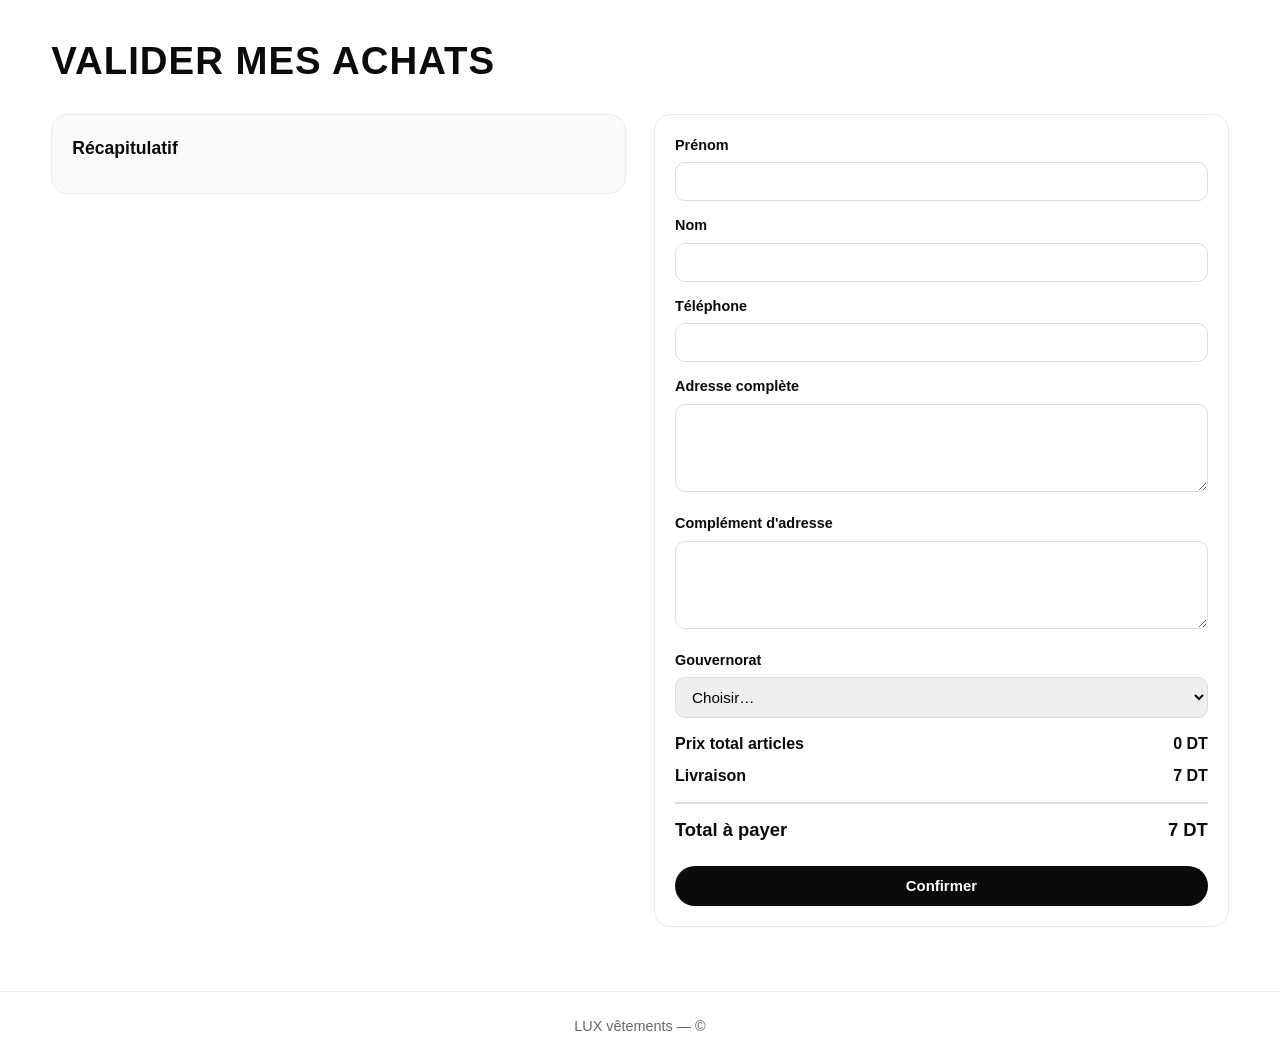
<file: checkout.html>
<!DOCTYPE html>
<html lang="fr">
<head>
  <meta charset="utf-8" />
  <meta name="viewport" content="width=device-width, initial-scale=1" />
  <title>Valider mes achats — LUX vêtements</title>
  <link rel="stylesheet" href="css/site.css" />
</head>
<body>
  <header class="navbar">
    <div class="container nav-wrap">
      <button class="menu-btn" id="menuBtn" type="button" aria-label="Menu"><span></span></button>
      <a class="logo" href="index.html">
        <img src="logo-lux.png" width="48" height="48" alt="LUX vêtements — logo luxe métallique avec couronne et monogramme" />
        <span>LUX</span> vêtements
      </a>
      <ul class="nav-links" id="navLinks">
        <li><a href="index.html#home" id="navHome">Accueil</a></li>
        <li><a href="produits.html" id="navShop">Boutique</a></li>
        <li><a href="index.html#categories" id="navCategories">Catégories</a></li>
        <li><a href="index.html#contact" id="navContact">Contact</a></li>
        <li><a href="produits.html" id="btnAllProducts">Voir tous les produits</a></li>
        <li class="nav-lang-mobile">
          <button type="button" class="lang-option nav-lang-opt" data-lang="fr" id="navLangFr">Français</button>
          <button type="button" class="lang-option nav-lang-opt" data-lang="ar" id="navLangAr">العربية</button>
        </li>
      </ul>
      <div class="nav-actions">
        <div class="lang-dropdown">
          <button type="button" class="lang-toggle" id="langToggleBtn">Français</button>
          <div class="lang-menu" id="langMenu">
            <button type="button" class="lang-option" data-lang="fr" id="langOptionFr">Français</button>
            <button type="button" class="lang-option" data-lang="ar" id="langOptionAr">العربية</button>
          </div>
        </div>
        <a class="cart-btn" href="produits.html">
          <svg viewBox="0 0 24 24" fill="none" stroke="currentColor" stroke-width="2" aria-hidden="true" width="16" height="16" style="flex-shrink:0"><path d="M6 2 3 6v14a2 2 0 0 0 2 2h14a2 2 0 0 0 2-2V6l-3-4z"/><line x1="3" y1="6" x2="21" y2="6"/><path d="M16 10a4 4 0 0 1-8 0"/></svg>
          <span id="cartLabelText">Panier</span>
        </a>
      </div>
    </div>
  </header>

  <main class="checkout-page container">
    <h1 class="section-title" id="pageTitle" style="margin-bottom: 8px">Valider mes achats</h1>
    <p class="section-subtitle" id="pageSub" style="margin-bottom: 24px"></p>

    <div class="checkout-grid">
      <div class="checkout-card">
        <h2 style="margin-bottom: 12px; font-size: 1.1rem" id="recapTitle">Récapitulatif</h2>
        <div id="cartReview"></div>
      </div>
      <div>
        <form id="checkoutForm" class="checkout-card" style="background: #fff">
          <div class="field">
            <label for="firstName" id="labelFirst">Prénom</label>
            <input id="firstName" name="firstName" type="text" autocomplete="given-name" required />
          </div>
          <div class="field">
            <label for="lastName" id="labelLast">Nom</label>
            <input id="lastName" name="lastName" type="text" autocomplete="family-name" required />
          </div>
          <div class="field">
            <label for="phone" id="labelPhone">Téléphone</label>
            <input id="phone" name="phone" type="tel" inputmode="numeric" autocomplete="tel" required />
          </div>
          <div class="field">
            <label for="address" id="labelAddress">Adresse complète</label>
            <textarea id="address" name="address" required></textarea>
          </div>
          <div class="field">
            <label for="addressExtra" id="labelExtra">Complément d'adresse</label>
            <textarea id="addressExtra" name="addressExtra"></textarea>
          </div>
          <div class="field">
            <label for="governorateSelect" id="labelGov">Gouvernorat</label>
            <select id="governorateSelect" name="governorate" required>
              <option value="" id="govPlaceholder">Choisir…</option>
            </select>
          </div>

          <div class="checkout-summary-row">
            <span id="lblSubtotal">Prix total articles</span>
            <span id="subtotalEl">0 DT</span>
          </div>
          <div class="checkout-summary-row">
            <span id="lblShip">Livraison</span>
            <span id="shippingEl">7 DT</span>
          </div>
          <div class="checkout-summary-row grand">
            <span id="lblGrand">Total à payer</span>
            <span id="grandTotalEl">7 DT</span>
          </div>

          <div class="checkout-error" id="checkoutError"></div>
          <div id="checkoutStatus" style="font-weight: 600; margin: 8px 0"></div>

          <button type="submit" class="btn btn-primary" id="confirmBtn" style="width: 100%; margin-top: 12px">Confirmer</button>
        </form>
      </div>
    </div>
  </main>

  <footer>
    <div class="container">
      LUX vêtements — © <span id="year"></span>
    </div>
  </footer>

  <script type="module" src="js/checkout-page.js"></script>
</body>
</html>
</file>
<file: css/site.css>
:root {
  --black: #0b0b0b;
  --white: #ffffff;
  --gold: #c8a86b;
  --muted: #f6f6f6;
  --text-soft: #707070;
  --radius: 16px;
  --shadow: 0 20px 45px rgba(0, 0, 0, 0.08);
  --transition: 260ms ease;
  --container: 1200px;
  --danger: #c62828;
}

* {
  margin: 0;
  padding: 0;
  box-sizing: border-box;
}

html {
  scroll-behavior: smooth;
}

body {
  font-family: "Segoe UI", Tahoma, Geneva, Verdana, sans-serif;
  background: var(--white);
  color: var(--black);
  line-height: 1.5;
  overflow-x: hidden;
}

body[dir="rtl"] {
  font-family: "Segoe UI", Tahoma, "Arabic UI Text", sans-serif;
}

img {
  max-width: 100%;
  display: block;
}

a {
  color: inherit;
  text-decoration: none;
}

.container {
  width: min(92%, var(--container));
  margin-inline: auto;
}

.navbar {
  position: sticky;
  top: 0;
  z-index: 1000;
  background: rgba(255, 255, 255, 0.95);
  backdrop-filter: blur(8px);
  border-bottom: 1px solid #efefef;
}

.nav-wrap {
  min-height: 74px;
  display: flex;
  align-items: center;
  justify-content: space-between;
  gap: 16px;
  flex-wrap: wrap;
}

.logo {
  display: flex;
  align-items: center;
  gap: 10px;
  font-size: 0.95rem;
  font-weight: 800;
  letter-spacing: 1.2px;
  text-transform: uppercase;
}

.logo img {
  width: 48px;
  height: 48px;
  border-radius: 999px;
  object-fit: cover;
  border: 1px solid #ddd;
}

.logo span {
  color: var(--gold);
}

.nav-links {
  display: flex;
  align-items: center;
  gap: 22px;
  list-style: none;
}

.nav-links a {
  position: relative;
  font-weight: 600;
  font-size: 0.93rem;
}

.nav-links a::after {
  content: "";
  position: absolute;
  left: 0;
  bottom: -6px;
  width: 0;
  height: 2px;
  background: var(--gold);
  transition: width var(--transition);
}

.nav-links a:hover::after {
  width: 100%;
}

.nav-links.open {
  display: flex !important;
  flex-direction: column;
  position: absolute;
  top: 74px;
  left: 0;
  right: 0;
  background: #fff;
  padding: 16px;
  border-bottom: 1px solid #eee;
  z-index: 999;
}

.lang-dropdown {
  position: relative;
}

.lang-toggle {
  border: 1px solid #ddd;
  background: #fff;
  border-radius: 999px;
  padding: 7px 12px;
  font-weight: 700;
  cursor: pointer;
  transition: var(--transition);
  white-space: nowrap;
}

.lang-toggle:hover {
  border-color: var(--black);
  background: var(--black);
  color: #fff;
}

.lang-menu {
  position: absolute;
  top: calc(100% + 8px);
  right: 0;
  min-width: 170px;
  border: 1px solid #e7e7e7;
  border-radius: 12px;
  background: #fff;
  box-shadow: 0 14px 30px rgba(0, 0, 0, 0.12);
  padding: 6px;
  display: none;
  z-index: 1200;
}

.lang-menu.open {
  display: grid;
  gap: 4px;
}

.lang-option {
  border: 0;
  border-radius: 9px;
  background: #fff;
  text-align: left;
  padding: 8px 10px;
  font-weight: 700;
  cursor: pointer;
  transition: var(--transition);
}

.lang-option:hover {
  background: #f5f5f5;
}

.menu-btn {
  border: 1px solid #dfdfdf;
  background: var(--white);
  width: 42px;
  height: 42px;
  border-radius: 10px;
  display: none;
  align-items: center;
  justify-content: center;
  cursor: pointer;
}

.menu-btn span,
.menu-btn span::before,
.menu-btn span::after {
  width: 18px;
  height: 2px;
  background: var(--black);
  display: block;
  position: relative;
  transition: var(--transition);
}

.menu-btn span::before,
.menu-btn span::after {
  content: "";
  position: absolute;
  left: 0;
}

.menu-btn span::before {
  top: -6px;
}
.menu-btn span::after {
  top: 6px;
}

.menu-btn.open span {
  background: transparent;
}
.menu-btn.open span::before {
  top: 0;
  transform: rotate(45deg);
}
.menu-btn.open span::after {
  top: 0;
  transform: rotate(-45deg);
}

.nav-actions {
  display: flex;
  align-items: center;
  gap: 10px;
}

.cart-btn {
  border: 1px solid #ddd;
  background: #fff;
  border-radius: 999px;
  padding: 9px 14px;
  font-weight: 700;
  cursor: pointer;
  transition: var(--transition);
}

.cart-btn:hover {
  background: var(--black);
  color: var(--white);
  border-color: var(--black);
}

.btn-nav-outline {
  border: 1px solid #ccc;
  background: #fff;
  border-radius: 999px;
  padding: 8px 14px;
  font-weight: 700;
  font-size: 0.88rem;
  cursor: pointer;
  transition: var(--transition);
}

.btn-nav-outline:hover {
  border-color: var(--black);
  background: #fafafa;
}

.hero {
  background:
    radial-gradient(circle at 15% 30%, rgba(200, 168, 107, 0.11), transparent 46%),
    radial-gradient(circle at 85% 20%, rgba(0, 0, 0, 0.07), transparent 42%),
    #fff;
  padding: 86px 0 64px;
}

.hero-inner {
  display: grid;
  grid-template-columns: 1fr 1fr;
  align-items: center;
  gap: 36px;
}

.hero h1 {
  font-size: clamp(2rem, 5vw, 3.8rem);
  line-height: 1.06;
  text-transform: uppercase;
  letter-spacing: 1.5px;
  margin-bottom: 18px;
}

.hero h1 span {
  color: var(--gold);
}

.hero p {
  color: var(--text-soft);
  max-width: 560px;
  margin-bottom: 28px;
}

.hero-actions {
  display: flex;
  gap: 12px;
  flex-wrap: wrap;
}

.delivery-badge {
  margin-top: 12px;
  display: inline-flex;
  align-items: center;
  gap: 8px;
  padding: 8px 12px;
  border-radius: 999px;
  border: 1px solid #eadcc0;
  background: #fff8eb;
  font-weight: 700;
  color: #705625;
  font-size: 0.9rem;
}

.btn {
  border: none;
  border-radius: 999px;
  padding: 12px 24px;
  font-weight: 700;
  font-size: 0.93rem;
  cursor: pointer;
  transition: var(--transition);
  display: inline-flex;
  align-items: center;
  justify-content: center;
  gap: 8px;
}

.btn-primary {
  background: var(--black);
  color: var(--white);
}

.btn-primary:hover:not(:disabled) {
  transform: translateY(-2px);
  box-shadow: 0 14px 26px rgba(0, 0, 0, 0.2);
}

.btn-primary:disabled {
  opacity: 0.45;
  cursor: not-allowed;
}

.btn-outline {
  border: 1px solid var(--black);
  background: var(--white);
  color: var(--black);
}

.btn-outline:hover {
  background: var(--black);
  color: var(--white);
}

.hero-card {
  border: 1px solid #ececec;
  border-radius: var(--radius);
  overflow: hidden;
  box-shadow: var(--shadow);
  background: #fff;
  aspect-ratio: 4 / 5;
}

.hero-card img {
  width: 100%;
  height: 100%;
  object-fit: cover;
  object-position: center 25%;
}

.loop-gallery {
  margin-top: 24px;
  border: 1px solid #ededed;
  border-radius: 14px;
  overflow: hidden;
  background: #fff;
  box-shadow: var(--shadow);
}

.loop-track {
  display: flex;
  gap: 12px;
  width: max-content;
  padding: 12px;
  animation: loopSlide 34s linear infinite;
}

@keyframes loopSlide {
  from {
    transform: translateX(0);
  }
  to {
    transform: translateX(-50%);
  }
}

.loop-item {
  width: 220px;
  height: 140px;
  border-radius: 12px;
  overflow: hidden;
  background: #f2f2f2;
  border: 1px solid #ececec;
  flex: 0 0 auto;
  position: relative;
}

.loop-item img {
  width: 100%;
  height: 100%;
  object-fit: cover;
}

.loop-item span {
  position: absolute;
  bottom: 0;
  left: 0;
  right: 0;
  padding: 8px;
  background: linear-gradient(to top, rgba(0, 0, 0, 0.75), transparent);
  color: #fff;
  font-size: 0.78rem;
  font-weight: 700;
}

.brands-strip {
  margin-top: 14px;
  border: 1px solid #ececec;
  border-radius: 14px;
  background: #fff;
  padding: 14px;
}

.brands-grid {
  display: grid;
  grid-template-columns: repeat(auto-fit, minmax(120px, 1fr));
  gap: 12px;
  align-items: center;
}

.brand-card {
  border: 1px solid #eee;
  border-radius: 12px;
  padding: 10px;
  text-align: center;
  background: #fafafa;
}

.brand-card img {
  height: 36px;
  width: auto;
  margin: 0 auto 8px;
  object-fit: contain;
}

.brand-name {
  font-weight: 800;
  font-size: 0.78rem;
  letter-spacing: 0.5px;
}

.section-head {
  margin-bottom: 22px;
}

.section-title {
  font-size: clamp(1.6rem, 3vw, 2.4rem);
  text-transform: uppercase;
  letter-spacing: 1px;
  margin-bottom: 8px;
}

.section-title span {
  color: var(--gold);
}

.section-subtitle {
  color: var(--text-soft);
  max-width: 640px;
}

#shop {
  padding: 56px 0;
}

.filter-bar {
  display: flex;
  flex-wrap: wrap;
  gap: 10px;
  margin-bottom: 18px;
}

.filter-btn {
  border: 1px solid #ddd;
  background: #fff;
  border-radius: 999px;
  padding: 8px 16px;
  font-weight: 700;
  cursor: pointer;
  transition: var(--transition);
}

.filter-btn.active {
  background: var(--black);
  color: #fff;
  border-color: var(--black);
}

.shop-toolbar {
  display: flex;
  flex-wrap: wrap;
  gap: 12px;
  align-items: center;
  margin-bottom: 16px;
}

.search-input {
  flex: 1;
  min-width: 200px;
  border: 1px solid #ddd;
  border-radius: 12px;
  padding: 10px 14px;
  font-size: 0.95rem;
}

.layout-hamburger {
  border: 1px solid #dfdfdf;
  background: var(--white);
  width: 44px;
  height: 44px;
  border-radius: 10px;
  display: inline-flex;
  align-items: center;
  justify-content: center;
  cursor: pointer;
  flex-shrink: 0;
  transition: var(--transition);
}

.layout-hamburger:hover {
  border-color: var(--black);
}

.layout-hamburger span,
.layout-hamburger span::before,
.layout-hamburger span::after {
  width: 18px;
  height: 2px;
  background: var(--black);
  display: block;
  position: relative;
}

.layout-hamburger span::before,
.layout-hamburger span::after {
  content: "";
  position: absolute;
  left: 0;
}

.layout-hamburger span::before {
  top: -6px;
}
.layout-hamburger span::after {
  top: 6px;
}

.layout-hamburger.vertical-toggle span::before {
  transform: rotate(90deg);
  top: 0;
  left: -6px;
}
.layout-hamburger.vertical-toggle span::after {
  transform: rotate(90deg);
  top: 0;
  left: 6px;
}

.price-filter {
  border: 1px solid #ececec;
  border-radius: 14px;
  padding: 14px;
  margin-bottom: 20px;
  background: #fafafa;
}

.price-filter-head {
  display: flex;
  justify-content: space-between;
  align-items: center;
  margin-bottom: 10px;
  font-weight: 800;
}

.price-values {
  display: flex;
  align-items: center;
  gap: 10px;
  margin-bottom: 10px;
}

.price-input {
  width: 100px;
  border: 1px solid #ddd;
  border-radius: 10px;
  padding: 8px;
}

.range-wrap {
  position: relative;
  height: 28px;
}

.range-track {
  position: absolute;
  left: 0;
  right: 0;
  top: 50%;
  height: 4px;
  margin-top: -2px;
  background: #e5e5e5;
  border-radius: 999px;
}

.range-progress {
  position: absolute;
  left: 0;
  right: 0;
  top: 50%;
  height: 4px;
  margin-top: -2px;
  background: var(--black);
  border-radius: 999px;
  pointer-events: none;
}

.price-range {
  position: absolute;
  left: 0;
  right: 0;
  top: 0;
  width: 100%;
  height: 28px;
  background: none;
  pointer-events: auto;
  -webkit-appearance: none;
  appearance: none;
}

.price-range::-webkit-slider-thumb {
  pointer-events: auto;
  -webkit-appearance: none;
  width: 16px;
  height: 16px;
  border-radius: 50%;
  background: var(--black);
  cursor: pointer;
}

.products-grid {
  display: grid;
  grid-template-columns: repeat(auto-fill, minmax(240px, 1fr));
  gap: 20px;
}

.products-grid.vertical {
  grid-template-columns: 1fr;
  max-width: 520px;
  margin-inline: auto;
}

.product-card {
  border: 1px solid #e8e8e8;
  border-radius: var(--radius);
  overflow: hidden;
  background: #fff;
  box-shadow: 0 2px 12px rgba(0,0,0,0.07);
  animation: fadeUp 0.5s ease both;
  display: flex;
  flex-direction: column;
  transition: transform var(--transition), box-shadow var(--transition);
}

.product-card:hover {
  transform: translateY(-3px);
  box-shadow: 0 10px 28px rgba(0,0,0,0.11);
}

@keyframes fadeUp {
  from {
    opacity: 0;
    transform: translateY(10px);
  }
  to {
    opacity: 1;
    transform: translateY(0);
  }
}

.product-card.is-out {
  opacity: 0.55;
}

.product-image-wrap {
  cursor: pointer;
  aspect-ratio: 4/5;
  background: #f5f5f5;
  position: relative;
  overflow: hidden;
}

.product-image-wrap img {
  width: 100%;
  height: 100%;
  object-fit: cover;
}

.product-info {
  padding: 14px 14px 16px;
  display: flex;
  flex-direction: column;
  gap: 4px;
  flex: 1;
}

.product-tag {
  position: absolute;
  top: 10px;
  right: 10px;
  font-size: 0.78rem;
  font-weight: 800;
  text-transform: uppercase;
  letter-spacing: 0.4px;
  color: #fff;
  background: #ff4ea6;
  padding: 4px 10px;
  border-radius: 999px;
  z-index: 2;
}

.product-tag.promo {
  background: #ff4ea6;
  color: #fff;
}

.product-tag.stock {
  background: #333;
  color: #fff;
}

.product-name {
  font-size: 1.08rem;
  margin: 2px 0 4px;
  font-weight: 800;
  color: var(--black);
}

.product-meta {
  display: flex;
  flex-direction: column;
  gap: 2px;
  margin-top: 2px;
}

.price-wrap {
  display: flex;
  align-items: baseline;
  gap: 8px;
  margin-bottom: 2px;
}

.price {
  font-weight: 900;
  font-size: 1.15rem;
  color: #1a6fc4;
}

.old-price {
  text-decoration: line-through;
  color: #aaa;
  font-size: 0.88rem;
  font-weight: 600;
}

/* Sizes line under price */
.product-sizes-line {
  font-size: 0.82rem;
  color: var(--text-soft);
  font-weight: 600;
  margin-bottom: 2px;
}

.badge {
  font-size: 0.72rem;
  font-weight: 800;
  text-transform: uppercase;
  letter-spacing: 0.7px;
  color: var(--text-soft);
  padding: 0;
  border: none;
  border-radius: 0;
  display: block;
  margin-bottom: 2px;
}

.product-actions {
  margin-top: 10px;
  display: flex;
  gap: 8px;
}

.mini-btn {
  border: 1px solid #d0b87a;
  background: #fff;
  border-radius: 999px;
  padding: 9px 14px;
  font-weight: 700;
  font-size: 0.84rem;
  cursor: pointer;
  display: inline-flex;
  align-items: center;
  justify-content: center;
  gap: 6px;
  transition: var(--transition);
  flex: 1;
  color: var(--black);
}

.mini-btn:hover {
  background: #f5ecd8;
  border-color: var(--gold);
}

.mini-btn.btn-primary {
  background: #1a6fc4;
  border-color: #1a6fc4;
  color: #fff;
}

.mini-btn.btn-primary:hover:not(:disabled) {
  background: #155aa0;
  border-color: #155aa0;
}

.mini-btn:disabled,
.mini-btn.btn-primary:disabled {
  opacity: 0.45;
  cursor: not-allowed;
  background: #f2f2f2;
  border-color: #ddd;
  color: #999;
}

.mini-btn svg {
  width: 16px;
  height: 16px;
}

.state-box {
  padding: 20px;
  border: 1px dashed #ccc;
  border-radius: 12px;
  text-align: center;
  color: #666;
}

.reveal {
  opacity: 0;
  transform: translateY(16px);
  transition: 0.6s ease;
}

.reveal.show {
  opacity: 1;
  transform: none;
}

#categories {
  padding: 40px 0 56px;
}

.categories-grid {
  display: flex;
  flex-wrap: wrap;
  gap: 10px;
}

.category-pill {
  border: 1px solid #ddd;
  background: #fff;
  border-radius: 999px;
  padding: 10px 18px;
  font-weight: 700;
  cursor: pointer;
}

.category-pill:hover {
  border-color: var(--black);
}

#contact {
  padding: 40px 0 70px;
}

.contact-box {
  display: grid;
  grid-template-columns: repeat(auto-fit, minmax(220px, 1fr));
  gap: 14px;
}

.contact-item {
  border: 1px solid #ececec;
  border-radius: 14px;
  padding: 16px;
  background: #fafafa;
  transition: var(--transition);
}

.contact-item:hover {
  border-color: var(--gold);
}

.contact-title {
  font-weight: 800;
  margin-bottom: 6px;
}

.contact-value {
  color: #555;
  font-weight: 600;
}

.dim {
  position: fixed;
  inset: 0;
  background: rgba(0, 0, 0, 0.42);
  opacity: 0;
  visibility: hidden;
  pointer-events: none;
  transition: var(--transition);
  z-index: 1300;
}

.dim.show {
  opacity: 1;
  visibility: visible;
  pointer-events: auto;
}

.cart-drawer {
  position: fixed;
  top: 0;
  right: 0;
  width: min(100%, 400px);
  height: 100%;
  background: #fff;
  z-index: 1500;
  transform: translateX(100%);
  transition: transform var(--transition);
  display: flex;
  flex-direction: column;
  box-shadow: -8px 0 30px rgba(0, 0, 0, 0.12);
}

.cart-drawer.open {
  transform: translateX(0);
}

.cart-head {
  padding: 18px;
  border-bottom: 1px solid #eee;
  font-size: 1.1rem;
}

.cart-items {
  flex: 1;
  overflow: auto;
  padding: 12px;
}

.cart-row {
  display: grid;
  grid-template-columns: 72px 1fr;
  gap: 10px;
  padding: 10px 0;
  border-bottom: 1px solid #f0f0f0;
}

.cart-row img {
  width: 72px;
  height: 72px;
  object-fit: cover;
  border-radius: 10px;
}

.qty-wrap {
  display: flex;
  align-items: center;
  gap: 8px;
  margin-top: 6px;
  flex-wrap: wrap;
}

.qty-btn {
  width: 28px;
  height: 28px;
  border-radius: 8px;
  border: 1px solid #ddd;
  background: #fff;
  cursor: pointer;
  font-weight: 800;
}

.remove-btn {
  border: 0;
  background: none;
  color: var(--danger);
  font-weight: 700;
  cursor: pointer;
  font-size: 0.85rem;
}

.cart-foot {
  padding: 16px;
  border-top: 1px solid #eee;
}

footer {
  padding: 24px 0;
  border-top: 1px solid #eee;
  color: #666;
  font-size: 0.9rem;
  text-align: center;
}

/* Product page */
.product-page-main {
  padding: 32px 0 64px;
}

.product-detail-grid {
  display: grid;
  grid-template-columns: 1fr 1fr;
  gap: 32px;
  align-items: start;
}

.main-image-box {
  border: 1px solid #ececec;
  border-radius: var(--radius);
  overflow: hidden;
  background: #fafafa;
  aspect-ratio: 4/5;
}

.main-image-box img {
  width: 100%;
  height: 100%;
  object-fit: cover;
}

.gallery {
  display: flex;
  gap: 8px;
  flex-wrap: wrap;
  margin-top: 10px;
}

.thumb {
  width: 64px;
  height: 64px;
  border-radius: 10px;
  overflow: hidden;
  border: 2px solid transparent;
  padding: 0;
  cursor: pointer;
  background: none;
}

.thumb.active {
  border-color: var(--black);
}

.thumb img {
  width: 100%;
  height: 100%;
  object-fit: cover;
}

.details-content h1 {
  font-size: 1.6rem;
  margin-bottom: 8px;
}

.detail-tag-text {
  font-size: 0.88rem;
  color: #666;
  margin: 8px 0;
}

.details-price {
  font-size: 1.4rem;
  font-weight: 900;
  margin-bottom: 8px;
}

.option-group {
  margin-top: 16px;
}

.option-label {
  display: block;
  font-weight: 800;
  margin-bottom: 8px;
  font-size: 0.9rem;
}

.option-buttons {
  display: flex;
  flex-wrap: wrap;
  gap: 8px;
}

.color-btn {
  width: 36px;
  height: 36px;
  border-radius: 999px;
  border: 2px solid #ddd;
  cursor: pointer;
}

.color-btn.selected {
  outline: 2px solid var(--black);
}

.option-btn {
  min-width: 44px;
  padding: 8px 12px;
  border-radius: 10px;
  border: 1px solid #ddd;
  background: #fff;
  font-weight: 700;
  cursor: pointer;
}

.option-btn.selected {
  background: var(--black);
  color: #fff;
  border-color: var(--black);
}

.option-btn:disabled {
  opacity: 0.35;
  cursor: not-allowed;
}

.stock-msg {
  margin-top: 8px;
  color: var(--danger);
  font-weight: 700;
  font-size: 0.92rem;
  min-height: 1.2em;
}

.order-panel {
  margin-top: 20px;
}

.error-text {
  color: var(--danger);
  font-weight: 600;
  margin-bottom: 8px;
  min-height: 1.2em;
}

/* Checkout */
.checkout-page {
  padding: 32px 0 64px;
}

.checkout-grid {
  display: grid;
  grid-template-columns: 1fr 1fr;
  gap: 28px;
  align-items: start;
}

.checkout-card {
  border: 1px solid #ececec;
  border-radius: var(--radius);
  padding: 20px;
  background: #fafafa;
}

.field {
  margin-bottom: 14px;
}

.field label {
  display: block;
  font-weight: 700;
  margin-bottom: 6px;
  font-size: 0.9rem;
}

.field input,
.field textarea,
.field select {
  width: 100%;
  border: 1px solid #ddd;
  border-radius: 10px;
  padding: 10px 12px;
  font-size: 0.95rem;
  font-family: inherit;
}

.field textarea {
  min-height: 88px;
  resize: vertical;
}

.checkout-error {
  color: var(--danger);
  font-weight: 600;
  margin: 10px 0;
}

.checkout-summary-row {
  display: flex;
  justify-content: space-between;
  margin: 8px 0;
  font-weight: 600;
}

.checkout-summary-row.grand {
  margin-top: 14px;
  padding-top: 12px;
  border-top: 2px solid #ddd;
  font-size: 1.15rem;
  font-weight: 900;
}

.cart-mini-row {
  display: grid;
  grid-template-columns: 56px 1fr;
  gap: 10px;
  padding: 10px 0;
  border-bottom: 1px solid #eee;
  font-size: 0.9rem;
}

.cart-mini-row img {
  width: 56px;
  height: 56px;
  object-fit: cover;
  border-radius: 8px;
}

@media (max-width: 900px) {
  .hero-inner,
  .product-detail-grid,
  .checkout-grid {
    grid-template-columns: 1fr;
  }
}

@media (min-width: 861px) {
  .nav-links {
    display: flex;
    position: static;
    transform: none;
    opacity: 1;
    visibility: visible;
    background: transparent;
    border: 0;
    padding: 0;
  }

  .menu-btn {
    display: none !important;
  }
}

/* ----- Restored / catalog (aligns with original index layout) ----- */
.brands-title {
  font-weight: 800;
  margin-bottom: 10px;
  text-transform: uppercase;
  letter-spacing: 0.7px;
  font-size: 0.9rem;
}

.brands-list {
  display: grid;
  grid-template-columns: repeat(4, minmax(0, 1fr));
  gap: 10px;
}

.brands-strip .brand-card {
  border: 1px solid #ececec;
  border-radius: 12px;
  background: #fff;
  padding: 12px 10px;
  display: grid;
  justify-items: center;
  align-content: center;
  gap: 10px;
  min-height: 110px;
  transition: var(--transition);
}

.brands-strip .brand-card:hover {
  transform: translateY(-2px);
  box-shadow: var(--shadow);
}

.brands-strip .brand-card img {
  width: 68px;
  height: 34px;
  object-fit: contain;
  filter: grayscale(1);
  opacity: 0.9;
}

.brands-strip .brand-name {
  text-align: center;
  font-weight: 800;
  font-size: 0.85rem;
  letter-spacing: 0.3px;
}

.categories-grid {
  display: grid;
  grid-template-columns: repeat(auto-fit, minmax(140px, 1fr));
  gap: 10px;
}

a.category-pill {
  display: block;
  text-align: center;
  border: 1px solid #ededed;
  border-radius: 999px;
  padding: 12px;
  font-weight: 700;
  text-transform: capitalize;
  transition: var(--transition);
  background: #fff;
}

a.category-pill:hover {
  border-color: var(--gold);
  color: #7f5d24;
}

#contact .contact-box {
  border: 1px solid #ececec;
  background: var(--muted);
  border-radius: var(--radius);
  padding: 24px;
  display: grid;
  grid-template-columns: repeat(auto-fit, minmax(200px, 1fr));
  gap: 12px;
}

#contact .contact-item {
  padding: 14px;
  border-radius: 12px;
  background: #fff;
  border: 1px solid #ececec;
  text-align: center;
  transition: var(--transition);
}

#contact .contact-item:hover {
  transform: translateY(-2px);
  box-shadow: var(--shadow);
}

#contact .contact-title {
  font-weight: 800;
  margin-bottom: 5px;
  text-transform: uppercase;
  font-size: 0.84rem;
  letter-spacing: 0.8px;
}

#contact .contact-value {
  color: var(--text-soft);
  font-size: 0.92rem;
}

.cart-drawer {
  width: min(420px, 100%);
  height: 100vh;
  border-left: 1px solid #eee;
  box-shadow: -10px 0 34px rgba(0, 0, 0, 0.12);
  transform: translateX(102%);
  display: grid;
  grid-template-rows: auto 1fr auto;
  z-index: 1500;
}

.cart-drawer.open {
  transform: translateX(0);
}

.cart-head,
.cart-foot {
  padding: 16px;
  border-bottom: 1px solid #f0f0f0;
}

.cart-foot {
  border-bottom: 0;
  border-top: 1px solid #f0f0f0;
}

.cart-items {
  padding: 12px 16px;
  display: grid;
  gap: 10px;
  align-content: start;
}

.cart-row {
  border: 1px solid #ececec;
  border-radius: 12px;
  padding: 10px;
  align-items: center;
}

.cart-row img {
  width: 70px;
  height: 70px;
  border: 1px solid #ececec;
}

.remove-btn {
  background: #fff1f1;
  color: #9f1a1a;
  border-radius: 8px;
  padding: 8px 10px;
  margin-left: auto;
}

.tag-under-name {
  font-size: 0.84rem;
  color: var(--text-soft);
  margin-bottom: 10px;
}

/* catalogPage inherits the global card styles; only minimal overrides needed */
#catalogPage .product-card {
  opacity: 0;
  transform: translateY(20px);
  animation: fadeUp 600ms ease forwards;
}

#catalogPage .product-image-wrap {
  background: #f3f3f3;
  aspect-ratio: 1 / 1.1;
}

#catalogPage .product-image-wrap img {
  transition: transform 380ms ease;
}

#catalogPage .product-card:hover .product-image-wrap img {
  transform: scale(1.04);
}

#catalogPage .products-grid {
  display: grid;
  grid-template-columns: repeat(4, minmax(0, 1fr));
  gap: 20px;
}

#catalogPage .products-grid.vertical {
  grid-template-columns: 1fr;
  gap: 14px;
  max-width: none;
  margin-inline: 0;
}

#catalogPage .products-grid.vertical .product-card {
  display: grid;
  grid-template-columns: 260px 1fr;
  align-items: stretch;
}

#catalogPage .products-grid.vertical .product-image-wrap {
  aspect-ratio: auto;
  height: 100%;
  min-height: 180px;
}

#catalogPage .filter-btn:hover,
#catalogPage .filter-btn.active {
  background: var(--black);
  color: var(--white);
  border-color: var(--black);
}

#catalogPage .filter-btn {
  border: 1px solid #ddd;
  background: #fff;
  color: var(--black);
  padding: 10px 16px;
  border-radius: 999px;
  cursor: pointer;
  font-weight: 600;
  text-transform: capitalize;
  transition: var(--transition);
}

#catalogPage .shop-toolbar {
  display: flex;
  align-items: center;
  justify-content: space-between;
  gap: 10px;
  flex-wrap: wrap;
  margin-bottom: 14px;
}

#catalogPage .search-input {
  width: min(380px, 100%);
  border-radius: 999px;
  padding: 11px 14px;
  outline: none;
  transition: var(--transition);
}

#catalogPage .search-input:focus {
  border-color: var(--gold);
  box-shadow: 0 0 0 3px rgba(200, 168, 107, 0.16);
}

#catalogPage .price-filter {
  border: 1px solid #e8dcc3;
  background: #ffffff;
  border-radius: 12px;
  padding: 9px;
  margin-bottom: 12px;
  max-width: 560px;
}

#catalogPage .price-filter-head {
  display: flex;
  justify-content: space-between;
  align-items: center;
  gap: 10px;
  margin-bottom: 8px;
  font-weight: 700;
  color: #7a6336;
  font-size: 0.9rem;
}

#catalogPage .price-values {
  display: grid;
  grid-template-columns: 1fr auto 1fr;
  align-items: center;
  gap: 6px;
  margin-bottom: 8px;
}

#catalogPage .price-input {
  border: 1px solid #d9d9d9;
  background: #fff;
  border-radius: 999px;
  padding: 7px 11px;
  text-align: left;
  font-weight: 800;
  color: #1f1f1f;
  font-size: 0.86rem;
  width: 100%;
  outline: none;
}

#catalogPage .price-input:focus {
  border-color: var(--gold);
  box-shadow: 0 0 0 2px rgba(200, 168, 107, 0.14);
}

#catalogPage .price-divider {
  color: #8f8f8f;
  font-size: 1.2rem;
  font-weight: 700;
}

#catalogPage .range-wrap {
  position: relative;
  height: 24px;
}

#catalogPage .range-track {
  position: absolute;
  top: 10px;
  left: 0;
  right: 0;
  height: 4px;
  border-radius: 999px;
  background: #ddd4c0;
}

#catalogPage .range-progress {
  position: absolute;
  top: 10px;
  height: 4px;
  border-radius: 999px;
  background: var(--gold);
  left: 0;
  right: auto;
  width: auto;
}

#catalogPage .price-range {
  position: absolute;
  inset: 0;
  width: 100%;
  pointer-events: none;
  -webkit-appearance: none;
  appearance: none;
  background: transparent;
  margin: 0;
}

#catalogPage .price-range::-webkit-slider-thumb {
  -webkit-appearance: none;
  appearance: none;
  pointer-events: auto;
  width: 18px;
  height: 18px;
  border-radius: 999px;
  border: 2px solid var(--gold);
  background: #fff;
  cursor: pointer;
  box-shadow: 0 2px 8px rgba(0, 0, 0, 0.22);
}

#catalogPage .price-range::-moz-range-thumb {
  pointer-events: auto;
  width: 18px;
  height: 18px;
  border-radius: 999px;
  border: 2px solid var(--gold);
  background: #fff;
  cursor: pointer;
  box-shadow: 0 2px 8px rgba(0, 0, 0, 0.22);
}

.preview-toggle {
  border: 1px solid #ddd;
  background: #fff;
  border-radius: 999px;
  padding: 10px 14px;
  font-weight: 700;
  cursor: pointer;
  transition: var(--transition);
}

.preview-toggle:hover {
  border-color: var(--black);
  transform: translateY(-1px);
}

.layout-kebab {
  border: 1px solid #ddd;
  background: #fff;
  border-radius: 999px;
  width: 44px;
  height: 44px;
  display: inline-flex;
  flex-direction: column;
  align-items: center;
  justify-content: center;
  gap: 3px;
  cursor: pointer;
  flex-shrink: 0;
  transition: var(--transition);
}

.layout-kebab:hover {
  border-color: var(--black);
}

.layout-kebab-dot {
  width: 4px;
  height: 4px;
  border-radius: 50%;
  background: var(--black);
  display: block;
}

.layout-kebab.is-vertical .layout-kebab-dot:nth-child(1) {
  transform: translateY(5px);
}
.layout-kebab.is-vertical .layout-kebab-dot:nth-child(3) {
  transform: translateY(-5px);
}

.catalog-hero {
  padding: 48px 0 8px;
}

.catalog-body {
  padding-bottom: 70px;
}

@media (max-width: 1080px) {
  #catalogPage .products-grid {
    grid-template-columns: repeat(3, minmax(0, 1fr));
  }
}

@media (max-width: 860px) {
  .nav-links {
    position: absolute;
    top: 74px;
    left: 0;
    right: 0;
    background: #fff;
    border-bottom: 1px solid #efefef;
    padding: 16px 4%;
    display: grid !important;
    gap: 12px;
    transform: translateY(-120%);
    opacity: 0;
    visibility: hidden;
    transition: var(--transition);
  }

  .nav-links.open {
    transform: translateY(0);
    opacity: 1;
    visibility: visible;
    display: grid !important;
  }

  .menu-btn {
    display: inline-flex;
  }

  #catalogPage .products-grid.vertical .product-card {
    grid-template-columns: 1fr;
  }

  #catalogPage .products-grid {
    grid-template-columns: repeat(2, minmax(0, 1fr));
  }

  .brands-list {
    grid-template-columns: repeat(2, minmax(0, 1fr));
  }
}

@media (max-width: 560px) {
  #catalogPage .products-grid,
  .categories-grid,
  #contact .contact-box {
    grid-template-columns: 1fr;
  }

  .hero {
    padding-top: 56px;
  }
}

/* Livraison — badge agrandi + camion */
.delivery-badge--large {
  margin-top: 18px;
  padding: 16px 22px;
  border-radius: 16px;
  border: 1px solid #e2cfa3;
  background: linear-gradient(135deg, #fffdf6, #fff8e8);
  max-width: 520px;
}

.delivery-badge-inner {
  display: flex;
  align-items: center;
  gap: 16px;
}

.delivery-truck-svg {
  width: 52px;
  height: 52px;
  flex-shrink: 0;
  color: #5a4518;
}

.delivery-badge-copy {
  display: flex;
  flex-direction: column;
  gap: 4px;
  text-align: left;
}

[dir="rtl"] .delivery-badge-copy {
  text-align: right;
}

.delivery-line1 {
  font-size: clamp(1.05rem, 2.8vw, 1.35rem);
  font-weight: 800;
  color: #3d2f0c;
  letter-spacing: 0.02em;
  line-height: 1.25;
}

/* Mobile language switcher inside hamburger menu */
.nav-lang-mobile {
  display: none;
  align-items: center;
  gap: 8px;
  padding-top: 4px;
  border-top: 1px solid #f0f0f0;
  margin-top: 4px;
}

.nav-lang-opt {
  flex: 1;
  text-align: center;
  border-radius: 999px !important;
  padding: 10px 12px !important;
  font-size: 0.88rem;
  border: 1px solid #ddd !important;
  background: #fafafa !important;
}

.nav-lang-opt.active-lang {
  background: var(--black) !important;
  color: var(--white) !important;
  border-color: var(--black) !important;
}

@media (max-width: 860px) {
  .nav-lang-mobile {
    display: flex;
  }
  .nav-actions .lang-dropdown {
    display: none;
  }
}


/* ============================================================
   UPDATED STYLES: Hero Slider, Hamburger Slide Menu,
   Top Info Bar, Category Nav Bar, Mobile 2-col Grid
   ============================================================ */

/* ---- TOP INFO BAR (phone + social icons) ---- */
.top-bar {
  background: #0d1b4b;
  border-bottom: none;
  padding: 7px 0;
  font-size: 0.82rem;
  color: #fff;
}
.top-bar .container {
  display: flex;
  align-items: center;
  justify-content: space-between;
  gap: 12px;
}
.top-bar-left {
  display: flex;
  align-items: center;
  gap: 6px;
  font-weight: 600;
  color: #fff;
}
.top-bar-right {
  display: flex;
  align-items: center;
  gap: 14px;
}
.top-bar-right a {
  color: rgba(255, 255, 255, 0.8);
  transition: color var(--transition);
  display: flex;
  align-items: center;
}
.top-bar-right a:hover {
  color: #fff;
}
.top-bar-right svg {
  width: 17px;
  height: 17px;
}

/* ---- MAIN NAVBAR (logo + search + cart/account/favorites) ---- */
.navbar-main {
  position: sticky;
  top: 0;
  z-index: 1000;
  background: rgba(255, 255, 255, 0.98);
  backdrop-filter: blur(8px);
  border-bottom: 1px solid #efefef;
}
.navbar-main .nav-wrap {
  min-height: 74px;
}

/* ---- CATEGORY NAV BAR (light bar with categories) ---- */
.category-nav {
  background: #fff;
  color: var(--black);
  border-bottom: 1px solid #efefef;
  position: sticky;
  top: 74px;
  z-index: 999;
}
.category-nav .container {
  display: flex;
  align-items: center;
  flex-wrap: wrap;
  gap: 0;
  min-height: 42px;
}
.category-nav a {
  color: var(--text-soft);
  font-size: 0.88rem;
  font-weight: 600;
  padding: 10px 16px;
  white-space: nowrap;
  transition: color var(--transition), background var(--transition);
  display: block;
}
.category-nav a:hover,
.category-nav a.active {
  color: var(--black);
  background: #f5f5f5;
}
.category-nav-loading {
  padding: 10px 16px;
  font-size: 0.82rem;
  color: var(--text-soft);
}

/* Breadcrumb below category nav */
.breadcrumb {
  padding: 10px 0;
  font-size: 0.82rem;
  color: var(--text-soft);
  border-bottom: 1px solid #f5f5f5;
}
.breadcrumb a { color: var(--text-soft); text-decoration: underline; }
.breadcrumb a:hover { color: var(--black); }

/* ---- HERO SLIDER ---- */
.hero-slider {
  position: relative;
  width: 100%;
  overflow: hidden;
  background: #1e2327;
  height: 520px;
}
@media (max-width: 768px) {
  .hero-slider { height: 300px; }
}
.hero-slides {
  display: flex;
  height: 100%;
  transition: transform 0.7s cubic-bezier(0.77, 0, 0.18, 1);
  will-change: transform;
}
.hero-slide {
  min-width: 100%;
  height: 100%;
  position: relative;
  overflow: hidden;
}
.hero-slide img {
  width: 100%;
  height: 100%;
  object-fit: cover;
  object-position: center;
  display: block;
}
.hero-slide-overlay {
  position: absolute;
  inset: 0;
  background: rgba(20, 30, 70, 0.38);
  display: flex;
  align-items: center;
  justify-content: center;
}
.hero-slide-content {
  color: #fff;
  padding: 0 5%;
  max-width: 600px;
  text-align: center;
}
.hero-slide-content h2 {
  font-size: clamp(1.8rem, 4.5vw, 3.2rem);
  font-weight: 900;
  text-transform: uppercase;
  letter-spacing: 2px;
  line-height: 1.1;
  margin-bottom: 14px;
  text-shadow: 0 2px 10px rgba(0,0,0,0.35);
}
.hero-slide-content h2 span { color: #e53935; }
.hero-slide-content p {
  font-size: 1rem;
  margin-bottom: 24px;
  opacity: 0.9;
}
.hero-slide-content .btn-primary {
  background: #0d1b4b;
  color: #fff;
  padding: 13px 36px;
  letter-spacing: 1.5px;
  font-size: 0.9rem;
  border-radius: 999px;
}
/* Slider controls */
.hero-prev, .hero-next {
  position: absolute;
  top: 50%;
  transform: translateY(-50%);
  z-index: 10;
  background: rgba(255,255,255,0.15);
  border: 1px solid rgba(255,255,255,0.3);
  color: #fff;
  width: 44px;
  height: 44px;
  border-radius: 50%;
  display: flex;
  align-items: center;
  justify-content: center;
  cursor: pointer;
  transition: background var(--transition);
  backdrop-filter: blur(4px);
}
.hero-prev:hover, .hero-next:hover {
  background: rgba(255,255,255,0.3);
}
.hero-prev { left: 16px; }
.hero-next { right: 16px; }
.hero-dots {
  position: absolute;
  bottom: 16px;
  left: 50%;
  transform: translateX(-50%);
  display: flex;
  gap: 8px;
  z-index: 10;
}
.hero-dot {
  width: 8px;
  height: 8px;
  border-radius: 50%;
  background: rgba(255,255,255,0.45);
  border: none;
  cursor: pointer;
  transition: background var(--transition), width var(--transition), border-radius var(--transition);
}
.hero-dot.active {
  background: #fff;
  width: 28px;
  border-radius: 4px;
}

/* ---- HAMBURGER SLIDE MENU (full overlay drawer) ---- */
.hamburger-overlay {
  position: fixed;
  inset: 0;
  background: rgba(0,0,0,0.45);
  z-index: 1998;
  opacity: 0;
  visibility: hidden;
  transition: opacity 300ms ease, visibility 300ms ease;
}
.hamburger-overlay.open {
  opacity: 1;
  visibility: visible;
}
.slide-menu {
  position: fixed;
  top: 0;
  left: 0;
  height: 100dvh;
  width: min(320px, 88vw);
  background: #fff;
  z-index: 1999;
  transform: translateX(-100%);
  transition: transform 320ms cubic-bezier(0.77, 0, 0.18, 1);
  display: flex;
  flex-direction: column;
  overflow-y: auto;
  box-shadow: 4px 0 30px rgba(0,0,0,0.12);
}
.slide-menu.open {
  transform: translateX(0);
}
[dir="rtl"] .slide-menu {
  left: auto;
  right: 0;
  transform: translateX(100%);
}
[dir="rtl"] .slide-menu.open {
  transform: translateX(0);
}
.slide-menu-head {
  display: flex;
  align-items: center;
  justify-content: space-between;
  padding: 18px 20px;
  border-bottom: 1px solid #f0f0f0;
}
.slide-menu-close {
  width: 36px;
  height: 36px;
  border: 1px solid #ddd;
  border-radius: 8px;
  background: #fff;
  display: flex;
  align-items: center;
  justify-content: center;
  cursor: pointer;
  font-size: 1.1rem;
  transition: var(--transition);
}
.slide-menu-close:hover {
  background: var(--black);
  color: #fff;
  border-color: var(--black);
}
.slide-menu-links {
  list-style: none;
  padding: 12px 0;
  flex: 1;
}
.slide-menu-links li a,
.slide-menu-links li button {
  display: flex;
  align-items: center;
  gap: 12px;
  width: 100%;
  padding: 14px 20px;
  font-size: 0.96rem;
  font-weight: 600;
  color: var(--black);
  border: none;
  background: none;
  cursor: pointer;
  text-align: left;
  transition: background var(--transition), color var(--transition);
  border-left: 3px solid transparent;
}
.slide-menu-links li a:hover,
.slide-menu-links li button:hover {
  background: #f8f8f8;
  border-left-color: var(--gold);
  color: var(--black);
}
.slide-menu-divider {
  border: none;
  border-top: 1px solid #f0f0f0;
  margin: 8px 20px;
}
.slide-menu-category-title {
  padding: 12px 20px 6px;
  font-size: 0.72rem;
  font-weight: 700;
  text-transform: uppercase;
  letter-spacing: 1.4px;
  color: var(--text-soft);
}

/* ---- MOBILE 2-COLUMN PRODUCT GRID ---- */
@media (max-width: 560px) {
  #catalogPage .products-grid {
    grid-template-columns: repeat(2, minmax(0, 1fr)) !important;
    gap: 10px !important;
  }
  #catalogPage .products-grid.vertical .product-card {
    grid-template-columns: 1fr !important;
  }
  .category-nav {
    top: 60px;
  }
  .category-nav .container {
    overflow-x: auto;
    flex-wrap: nowrap;
    scrollbar-width: none;
  }
  .category-nav .container::-webkit-scrollbar {
    display: none;
  }
}

/* ---- HIDE OLD NAVBAR WHEN NEW STRUCTURE IS PRESENT ---- */
body.new-nav .navbar {
  display: none;
}

/* Nav wrap adjustments */
.navbar-main .nav-actions {
  display: flex;
  align-items: center;
  gap: 6px;
}
.nav-icon-btn {
  border: 1.5px solid #ddd;
  background: none;
  cursor: pointer;
  display: flex;
  flex-direction: row;
  align-items: center;
  gap: 8px;
  font-size: 0.88rem;
  color: var(--black);
  padding: 8px 18px;
  border-radius: 999px;
  transition: background var(--transition), border-color var(--transition);
  font-weight: 700;
  white-space: nowrap;
}
.nav-icon-btn:hover {
  background: #f5f5f5;
  border-color: #bbb;
}
.nav-icon-btn svg {
  width: 20px;
  height: 20px;
}
.nav-icon-btn .cart-badge {
  position: relative;
}
.nav-icon-btn .badge-count {
  position: absolute;
  top: -6px;
  right: -8px;
  background: #e53935;
  color: #fff;
  font-size: 0.65rem;
  font-weight: 800;
  width: 17px;
  height: 17px;
  border-radius: 50%;
  display: flex;
  align-items: center;
  justify-content: center;
}
.nav-search-wrap {
  flex: 1;
  max-width: 520px;
  position: relative;
}
.nav-search-input {
  width: 100%;
  border: 1.5px solid #e8e8e8;
  border-radius: 999px;
  padding: 10px 44px 10px 20px;
  font-size: 0.92rem;
  outline: none;
  background: #f8f8f8;
  transition: var(--transition);
}
.nav-search-input:focus {
  background: #fff;
  border-color: #bbb;
  box-shadow: 0 0 0 3px rgba(0, 0, 0, 0.06);
}
.nav-search-icon {
  position: absolute;
  right: 15px;
  top: 50%;
  transform: translateY(-50%);
  color: var(--text-soft);
  pointer-events: none;
}
.nav-search-icon svg { width: 17px; height: 17px; }

@media (max-width: 640px) {
  .top-bar { display: none; }
  .nav-search-wrap { display: none; }
}

/* Always show menu button in new navbar-main */
.navbar-main .menu-btn {
  display: inline-flex;
}

/* Hide old nav elements that conflict */
.navbar { display: none !important; }

/* ═══════════════════════════════════════════════════════
   PATCH — fixes applied 2025
   ═══════════════════════════════════════════════════════ */

/* 1. Hero: centered layout and text
   -------------------------------------------------------- */
.hero-slide-overlay {
  position: absolute;
  inset: 0;
  background: rgba(20, 30, 70, 0.38);
  display: flex;
  align-items: center;
  justify-content: center;
  padding: 0 80px;
  box-sizing: border-box;
  pointer-events: none;
}
.hero-slide-content {
  pointer-events: auto;
  position: relative;
  z-index: 2;
  max-width: 600px;
  text-align: center;
}
/* Make sure prev/next buttons sit on top */
.hero-prev,
.hero-next {
  z-index: 10;
}
/* On small screens reduce side padding so content still shows */
@media (max-width: 480px) {
  .hero-slide-overlay {
    padding: 0 56px;
  }
}

/* 2. Remove "Compte" / Favoris nav buttons (account not supported) */
.nav-icon-btn[title="Compte"],
.nav-icon-btn[title="Favoris"] {
  display: none !important;
}

/* 3. Slide-menu cart button style */
.slide-menu-cart-btn {
  display: flex;
  align-items: center;
  gap: 8px;
  background: none;
  border: none;
  cursor: pointer;
  font-size: 1rem;
  font-weight: 600;
  color: inherit;
  padding: 10px 20px;
  width: 100%;
  text-align: left;
}
.slide-menu-cart-btn:hover {
  color: var(--gold, #b89b5e);
}
</file>
